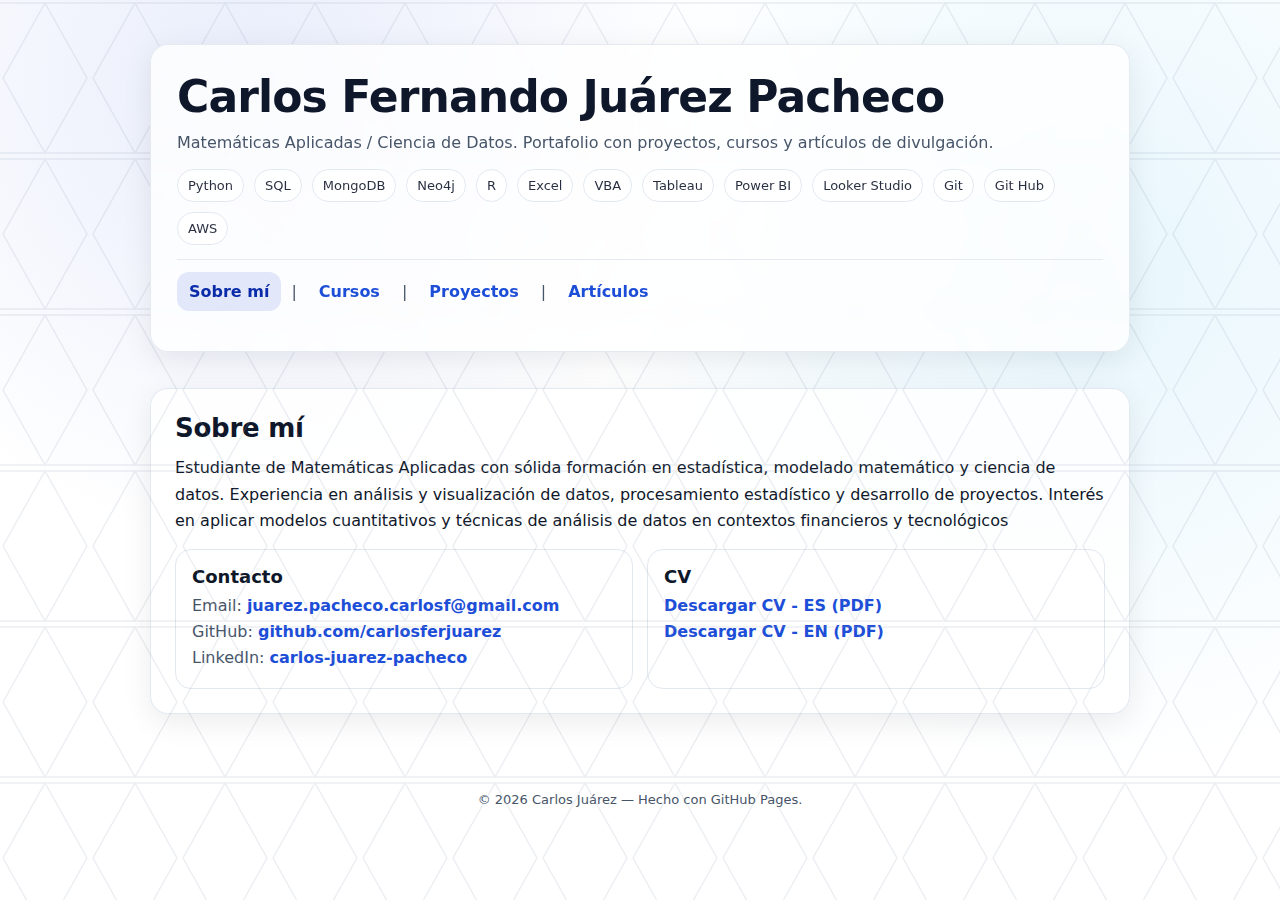
<file: index.html>
<!doctype html>
<html lang="es">
<head>
  <meta charset="utf-8" />
  <meta name="viewport" content="width=device-width, initial-scale=1" />
  <title>Carlos Juárez — Portafolio</title>
  <meta name="description" content="Portafolio personal: sobre mí, cursos, proyectos y divulgación." />

  <style>
    :root{
      --bg: #ffffff;
      --text: #0f172a;      /* slate-900 */
      --muted:#475569;      /* slate-600 */
      --line:#e2e8f0;       /* slate-200 */
      --brand:#1d4ed8;      /* blue-700 */
      --brand2:#0ea5e9;     /* sky-500 */
      --card:#ffffffcc;
      --shadow: 0 8px 30px rgba(2,8,23,.08);
      --radius: 18px;
      --max: 980px;
    }

    /* Fondo con patrón hex suave */
    body{
      margin: 0;
      font-family: ui-sans-serif, system-ui, -apple-system, Segoe UI, Roboto, Arial, "Noto Sans", "Apple Color Emoji","Segoe UI Emoji";
      color: var(--text);
      background:
        radial-gradient(circle at 20% 10%, rgba(29,78,216,.10), transparent 35%),
        radial-gradient(circle at 85% 30%, rgba(14,165,233,.10), transparent 40%),
        #fff;
      min-height: 100vh;
    }
    .pattern{
      position: fixed;
      inset: 0;
      pointer-events: none;
      opacity: .18;
      background-image:
        url("data:image/svg+xml,%3Csvg xmlns='http://www.w3.org/2000/svg' width='120' height='104' viewBox='0 0 120 104'%3E%3Cg fill='none' stroke='%2394a3b8' stroke-width='1'%3E%3Cpath d='M30 2 L90 2 L118 52 L90 102 L30 102 L2 52 Z'/%3E%3Cpath d='M-30 2 L30 2 L58 52 L30 102 L-30 102 L-58 52 Z'/%3E%3Cpath d='M90 2 L150 2 L178 52 L150 102 L90 102 L62 52 Z'/%3E%3C/g%3E%3C/svg%3E");
      background-size: 180px 156px;
      background-position: 0 0;
    }

    header{
      padding: 44px 16px 18px;
      position: relative;
    }

    .wrap{
      max-width: var(--max);
      margin: 0 auto;
    }

    .hero{
      background: var(--card);
      backdrop-filter: blur(8px);
      border: 1px solid rgba(226,232,240,.9);
      border-radius: var(--radius);
      box-shadow: var(--shadow);
      padding: 28px 26px;
    }

    .title{
      margin: 0;
      font-size: clamp(28px, 4vw, 44px);
      letter-spacing: -0.02em;
      line-height: 1.1;
    }

    .subtitle{
      margin: 10px 0 0;
      color: var(--muted);
      font-size: 16px;
      line-height: 1.5;
    }

    .chips{
      margin-top: 14px;
      display: flex;
      flex-wrap: wrap;
      gap: 10px;
    }
    .chip{
      font-size: 13px;
      color: rgba(15,23,42,.9);
      border: 1px solid var(--line);
      background: rgba(255,255,255,.75);
      padding: 8px 10px;
      border-radius: 999px;
    }

    nav{
      margin-top: 14px;
      padding: 12px 0;
      border-top: 1px solid rgba(226,232,240,.9);
    }

    .navrow{
      display: flex;
      flex-wrap: wrap;
      gap: 10px;
      align-items: center;
    }

    .navlink{
      appearance: none;
      border: 0;
      background: transparent;
      color: var(--brand);
      cursor: pointer;
      font-weight: 600;
      padding: 10px 12px;
      border-radius: 12px;
      text-decoration: none;
      position: relative;
    }
    .navlink:hover{
      background: rgba(29,78,216,.08);
    }
    .navlink[aria-current="page"]{
      background: rgba(29,78,216,.12);
      color: #0b2ca8;
    }

    main{
      padding: 18px 16px 60px;
    }

    .panel{
      display: none;
      background: rgba(255,255,255,.82);
      border: 1px solid rgba(226,232,240,.95);
      border-radius: var(--radius);
      box-shadow: var(--shadow);
      padding: 24px;
    }
    .panel.active{
      display: block;
    }

    h2{
      margin: 0 0 12px;
      font-size: 26px;
      letter-spacing: -0.01em;
    }
    p{
      margin: 0 0 12px;
      color: var(--text);
      line-height: 1.65;
    }
    .muted{
      color: var(--muted);
    }

    .grid{
      display: grid;
      grid-template-columns: repeat(12, 1fr);
      gap: 14px;
      margin-top: 14px;
    }
    .card{
      grid-column: span 12;
      border: 1px solid var(--line);
      background: rgba(255,255,255,.8);
      border-radius: 16px;
      padding: 16px;
    }
    @media (min-width: 760px){
      .card.half{ grid-column: span 6; }
      .card.third{ grid-column: span 4; }
    }

    .card h3{
      margin: 0 0 6px;
      font-size: 18px;
    }
    .card p{
      margin: 0;
      color: var(--muted);
    }
    .card a{
      color: var(--brand);
      text-decoration: none;
      font-weight: 600;
    }
    .card a:hover{ text-decoration: underline; }

    footer{
      padding: 18px 16px 34px;
      color: var(--muted);
      text-align: center;
      font-size: 13px;
    }

    /* Accesibilidad: foco visible */
    :focus-visible{
      outline: 3px solid rgba(14,165,233,.35);
      outline-offset: 2px;
      border-radius: 12px;
    }
  </style>
</head>

<body>
  <div class="pattern" aria-hidden="true"></div>

  <header>
    <div class="wrap">
      <div class="hero">
        <h1 class="title">Carlos Fernando Juárez Pacheco</h1>
        <p class="subtitle">
          Matemáticas Aplicadas / Ciencia de Datos. Portafolio con proyectos, cursos y artículos de divulgación.
        </p>

        <div class="chips" aria-label="etiquetas">
          <span class="chip">Python</span>
          <span class="chip">SQL</span>
          <span class="chip">MongoDB</span>
          <span class="chip">Neo4j</span>
          <span class="chip">R</span>
          <span class="chip">Excel</span>
          <span class="chip">VBA</span>
          <span class="chip">Tableau</span>
          <span class="chip">Power BI</span>
          <span class="chip">Looker Studio</span>
          <span class="chip">Git</span>
          <span class="chip">Git Hub</span>
          <span class="chip">AWS</span>
        </div>

        <nav aria-label="Secciones">
          <div class="navrow">
            <a class="navlink" href="#sobre-mi" data-tab="sobre-mi">Sobre mí</a>
            <span class="muted">|</span>
            <a class="navlink" href="#cursos" data-tab="cursos">Cursos</a>
            <span class="muted">|</span>
            <a class="navlink" href="#proyectos" data-tab="proyectos">Proyectos</a>
            <span class="muted">|</span>
            <a class="navlink" href="#articulos" data-tab="articulos">Artículos</a>
          </div>
        </nav>
      </div>
    </div>
  </header>

  <main>
    <div class="wrap">

      <!-- SOBRE MÍ -->
      <section id="sobre-mi" class="panel" aria-labelledby="t-sobre-mi">
        <h2 id="t-sobre-mi">Sobre mí</h2>
        <p>
          Estudiante de Matemáticas Aplicadas con sólida formación en estadística, modelado matemático y ciencia de datos. 
          Experiencia en análisis y visualización de datos, procesamiento estadístico y desarrollo de proyectos. 
          Interés en aplicar modelos cuantitativos y técnicas de análisis de datos en contextos financieros y tecnológicos
        </p>

        <div class="grid">
          <div class="card half">
            <h3>Contacto</h3>
            <p>
              Email: <a href="mailto:juarez.pacheco.carlosf@gmail.com">juarez.pacheco.carlosf@gmail.com</a><br/>
              GitHub: <a href="https://github.com/carlosferjuarez" target="_blank" rel="noreferrer">github.com/carlosferjuarez</a><br/>
              LinkedIn: <a href="http://www.linkedin.com/in/carlos-juarez-pacheco" target="_blank" rel="noreferrer">carlos-juarez-pacheco</a>
            </p>
          </div>
          <div class="card half">
            <h3>CV</h3>
            <p>
              <a href="https://github.com/carlosferjuarez/carlosferjuarez.github.io/blob/main/CV_Carlos_Fernando_Juarez_Pacheco.pdf" target="_blank" rel="noreferrer">Descargar CV - ES (PDF)</a><br>
              <a href="https://github.com/carlosferjuarez/carlosferjuarez.github.io/blob/main/CV_EN_Carlos_Fernando_Juarez_Pacheco.pdf" target="_blank" rel="noreferrer">Descargar CV - EN (PDF)</a>
            </p>
          </div>
        </div>
      </section>

      <!-- CURSOS -->
      <section id="cursos" class="panel" aria-labelledby="t-cursos">
        <h2 id="t-cursos">Cursos</h2>
        <p class="muted">Lista de ayudantías impartidas.</p>

        <div class="grid">
          <article class="card half">
            <h3>Análisis Matemático Aplicado</h3>
            <p>
              Temario: Álgebras y Sigma - Álgebras, Medida e integral de Leebesgue, Series y Transformada de Fourier, 
              Transformada de Laplace, Teoría de Distribuciones, Wavelets.
            </p>
          </article>

          <article class="card half">
            <h3>Ecuaciones Diferenciales Parciales</h3>
            <p>
              Ecuación de calor, ecuación de Laplace, ecuación de onda, ecuaciones de primer orden.
            </p>
          </article>
        </div>
      </section>

      <!-- PROYECTOS -->
      <section id="proyectos" class="panel" aria-labelledby="t-proyectos">
        <h2 id="t-proyectos">Proyectos</h2>

        <div class="grid">
          <article class="card third">
            <h3>• Análisis comparativo de lenguas romances vivas mediante teoría de la información y PLN</h3>
            <p>
              Análisis estadístico y semántico de textos en español, francés, italiano, portugués y rumano.<br/>
            </p>
          </article>

          <article class="card third">
            <h3>Dashboard interactivo con la base de datos AdventureWorks</h3>
            <p>
              Desarrollé dashboards interactivos para el análisis de ventas, productos y cliente.<br/>
            </p>
          </article>

          <article class="card third">
            <h3>Una introducción a la teoría de gráficas fuertemente regulares</h3>
            <p>
              Proyecto académico y preámbulo de tesis.<br/>
            </p>
          </article>
        </div>
      </section>

      <!-- ARTÍCULOS -->
      <section id="articulos" class="panel" aria-labelledby="t-articulos">
        <h2 id="t-articulos">Artículos de divulgación</h2>

        <div class="grid">
          <article class="card">
            <h3>Artículo 1 - Cartas españolas</h3>
            <p>
              Análisis probabilístico de un juego de conteo con cartas españolas.<br/>
              <a href="#" target="_blank" rel="noreferrer">Leer</a>
            </p>
          </article>
          
        </div>
      </section>

    </div>
  </main>

  <footer>
    © <span id="year"></span> Carlos Juárez — Hecho con GitHub Pages.
  </footer>

  <script>
    const tabs = ["sobre-mi", "cursos", "proyectos", "articulos"];
    const panels = new Map(tabs.map(id => [id, document.getElementById(id)]));
    const links = Array.from(document.querySelectorAll("[data-tab]"));

    function setActive(tabId, pushHash = false){
      const id = tabs.includes(tabId) ? tabId : "sobre-mi";

      // mostrar panel
      tabs.forEach(t => panels.get(t).classList.toggle("active", t === id));

      // marcar link activo
      links.forEach(a => {
        const active = a.dataset.tab === id;
        if (active) a.setAttribute("aria-current", "page");
        else a.removeAttribute("aria-current");
      });

      // actualizar hash en URL
      if (pushHash) {
        history.pushState(null, "", "#" + id);
      }
    }

    // Click en nav
    links.forEach(a => {
      a.addEventListener("click", (e) => {
        // dejamos el hash normal, pero controlamos el render
        const id = a.dataset.tab;
        setActive(id, false);
      });
    });

    // Si abren con hash (ej. /#proyectos), respétalo; si no, default "sobre-mi"
    function initFromHash(){
      const hash = (location.hash || "").replace("#", "");
      setActive(hash || "sobre-mi", false);
    }

    window.addEventListener("hashchange", initFromHash);
    initFromHash();

    // Año en footer
    document.getElementById("year").textContent = new Date().getFullYear();
  </script>
</body>
</html>
</file>
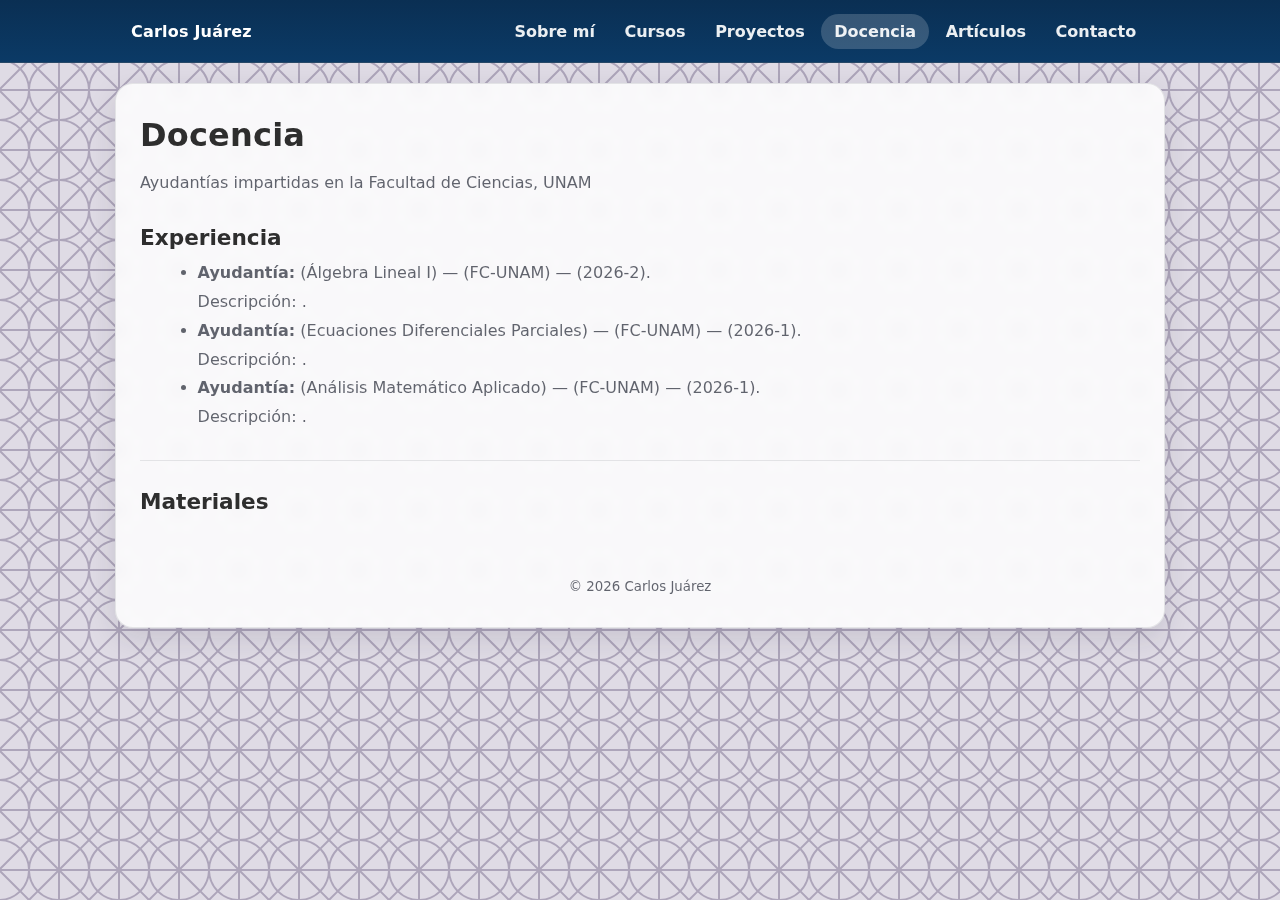
<file: docencia.html>
<!doctype html>
<html lang="es">
<head>
  <meta charset="utf-8" />
  <title>Docencia · Carlos Juárez</title>
  <meta name="viewport" content="width=device-width, initial-scale=1" />
  <link rel="stylesheet" href="styles.css">
</head>

<body>
  <header class="topbar">
    <div class="topbar__inner">
      <a class="brand" href="index.html">Carlos Juárez</a>

      <nav class="nav" aria-label="Navegación principal">
        <a class="nav__link" href="sobre-mi.html">Sobre mí</a>
        <a class="nav__link" href="cursos.html">Cursos</a>
        <a class="nav__link" href="proyectos.html">Proyectos</a>
        <a class="nav__link is-active" href="docencia.html">Docencia</a>
        <a class="nav__link" href="articulos.html">Artículos</a>
        <a class="nav__link" href="contacto.html">Contacto</a>
      </nav>
    </div>
  </header>

  <main class="container">
    <h1 class="page-title">Docencia</h1>
    <p class="section__text">
      Ayudantías impartidas en la Facultad de Ciencias, UNAM
    </p>

    <section class="section">
      <h2 class="section__title">Experiencia</h2>
      <ul class="list">
        <li>
          <strong>Ayudantía:</strong> (Álgebra Lineal I) — (FC-UNAM) — (2026-2).
          <br />
          <span style="color: rgba(31,35,48,0.70);">Descripción: .</span>
        </li>
        <li>
          <strong>Ayudantía:</strong> (Ecuaciones Diferenciales Parciales) — (FC-UNAM) — (2026-1).
          <br />
          <span style="color: rgba(31,35,48,0.70);">Descripción: .</span>
        </li>
        <li>
          <strong>Ayudantía:</strong> (Análisis Matemático Aplicado) — (FC-UNAM) — (2026-1).
          <br />
          <span style="color: rgba(31,35,48,0.70);">Descripción: .</span>
        </li>
      </ul>
    </section>

    <section class="section">
      <h2 class="section__title">Materiales</h2>
    </section>

    <footer class="footer">
      <small>© <span id="year"></span> Carlos Juárez</small>
    </footer>
  </main>

  <script>
    document.getElementById("year").textContent = new Date().getFullYear();
  </script>
</body>
</html>
</file>
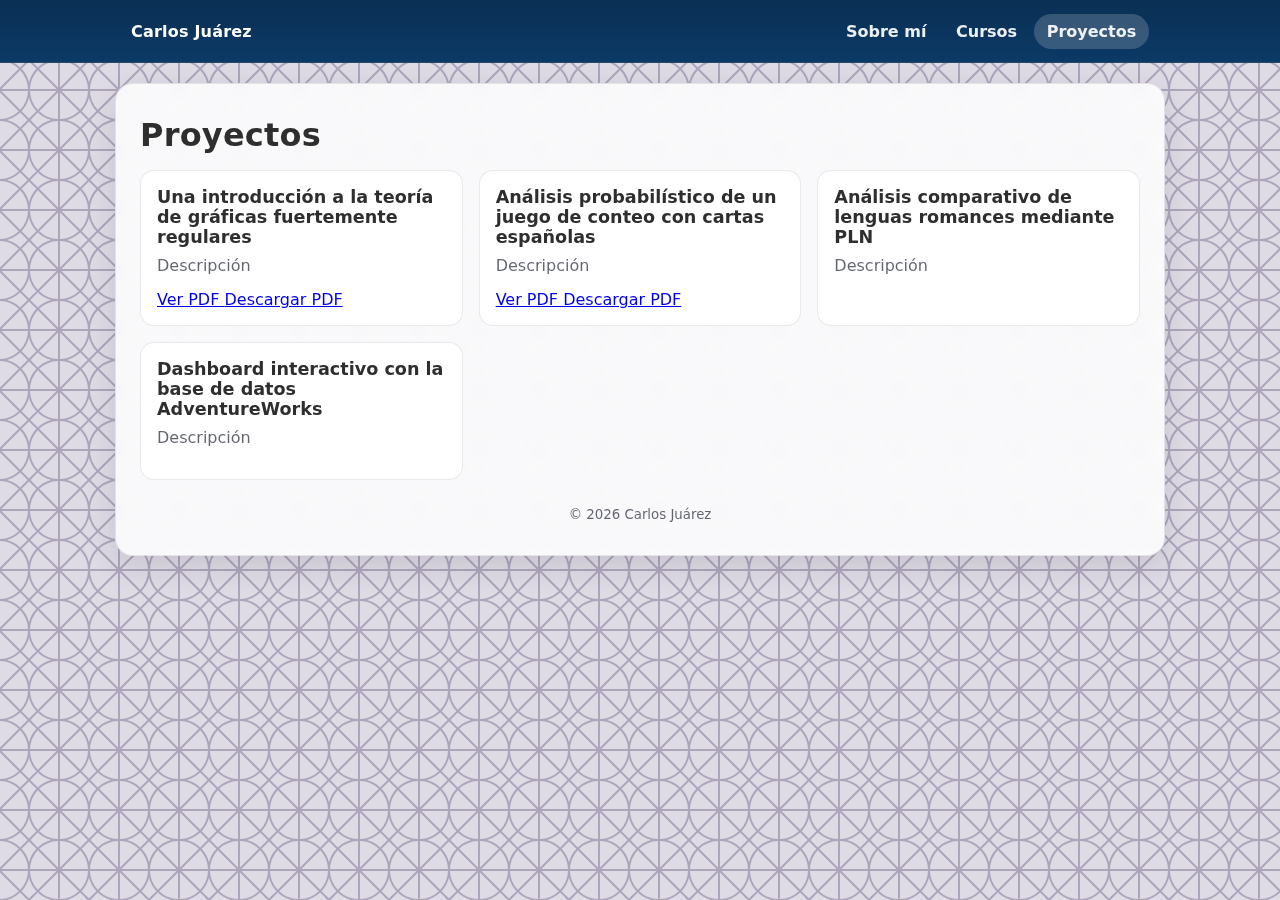
<file: proyectos.html>
<!doctype html>
<html lang="es">

<head>
  <meta charset="utf-8" />
  <title>Proyectos · Carlos Juárez</title>
  <meta name="viewport" content="width=device-width, initial-scale=1" />
  <link rel="stylesheet" href="styles.css">
</head>

<body>
  <header class="topbar">
    <div class="topbar__inner">
      <a class="brand" href="index.html">Carlos Juárez</a>
      <nav class="nav" aria-label="Navegación principal">
        <a class="nav__link" href="sobre-mi.html">Sobre mí</a>
        <a class="nav__link" href="cursos.html">Cursos</a>
        <a class="nav__link is-active" href="proyectos.html">Proyectos</a>
      </nav>
    </div>
  </header>

  <main class="container">
    <h1 class="page-title">Proyectos</h1>

    <div class="grid">
      <article class="card">
        <h3 class="card__title">Una introducción a la teoría de gráficas fuertemente regulares</h3>
        <p class="card__text">Descripción</p>
        <div class="card__actions">
          <a class="btn btn--small"
             href="assets/proyectos/Proyecto Graficas Regulares.pdf" 
             target="_blank" 
             rel="noopener">
            Ver PDF
          </a>
          <a class="btn btn--small btn--ghost"
             href="assets/proyectos/Proyecto Graficas Regulares.pdf" 
             download>
            Descargar PDF
          </a>
        </div>
      </article>

      <article class="card">
        <h3 class="card__title">Análisis probabilístico de un juego de conteo con cartas españolas</h3>
        <p class="card__text">Descripción</p>
        <div class="card__actions">
          <a class="btn btn--small"
             href="assets/proyectos/Cartas españolas.pdf" 
             target="_blank" 
             rel="noopener">
            Ver PDF
          </a>
          <a class="btn btn--small btn--ghost"
             href="assets/proyectos/Cartas españolas.pdf" 
             download>
            Descargar PDF
          </a>
        </div>
      </article>

      <article class="card">
        <h3 class="card__title">Análisis comparativo de lenguas romances mediante PLN</h3>
        <p class="card__text">Descripción</p>
      </article>

      <article class="card">
        <h3 class="card__title">Dashboard interactivo con la base de datos AdventureWorks</h3>
        <p class="card__text">Descripción</p>
      </article>
    </div>

    <footer class="footer">
      <small>© <span id="year"></span> Carlos Juárez</small>
    </footer>
  </main>

  <script>
    document.getElementById("year").textContent = new Date().getFullYear();
  </script>
</body>

</html>
</file>
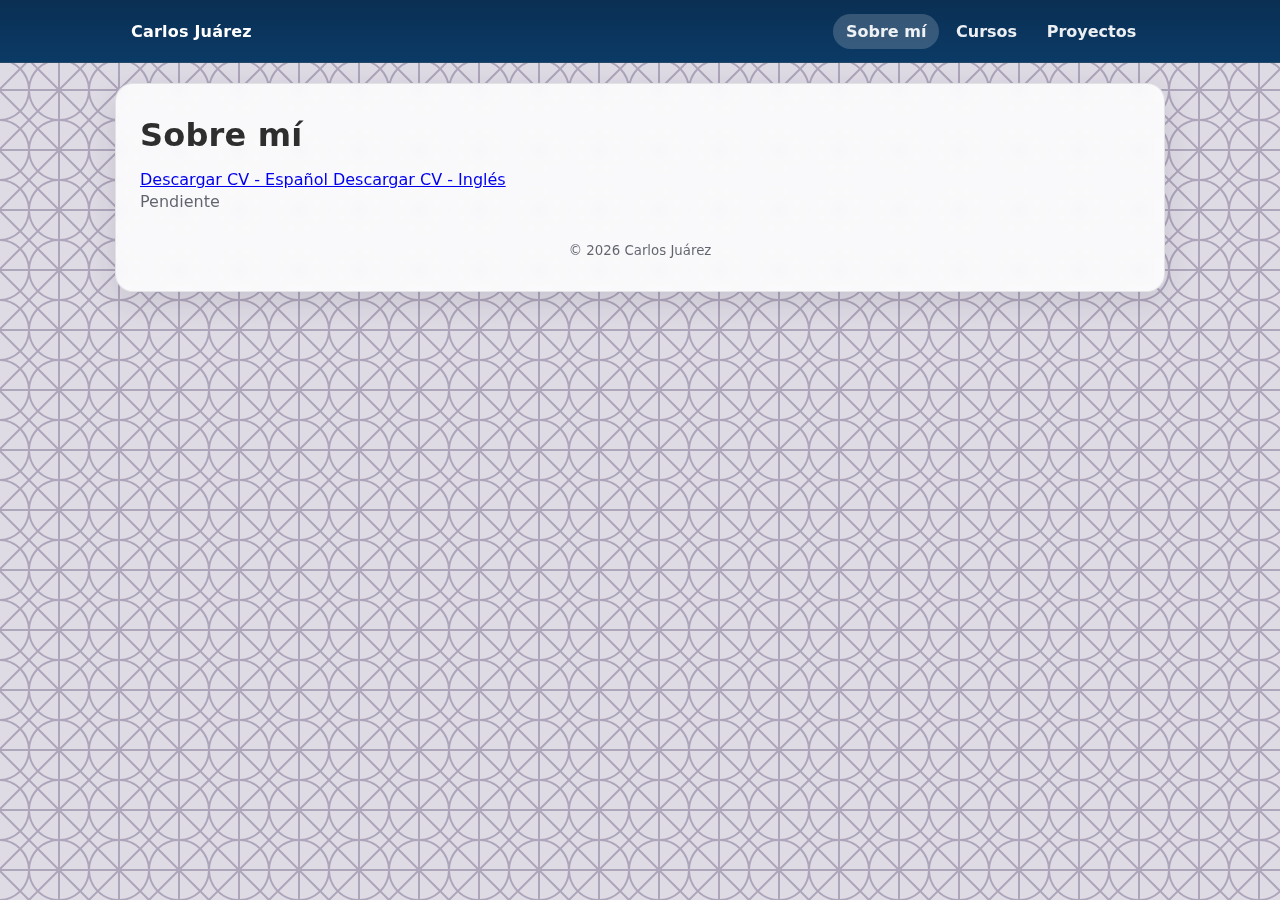
<file: sobre-mi.html>
<!doctype html>
<html lang="es">
  
<head>
  <meta charset="utf-8" />
  <title>Sobre mí · Carlos Juárez</title>
  <meta name="viewport" content="width=device-width, initial-scale=1" />
  <link rel="stylesheet" href="styles.css">
</head>

<body>
  <header class="topbar">
    <div class="topbar__inner">
      <a class="brand" href="index.html">Carlos Juárez</a>
      <nav class="nav" aria-label="Navegación principal">
        <a class="nav__link is-active" href="sobre-mi.html">Sobre mí</a>
        <a class="nav__link" href="cursos.html">Cursos</a>
        <a class="nav__link" href="proyectos.html">Proyectos</a>
      </nav>
    </div>
  </header>

  <main class="container">
    <h1 class="page-title">Sobre mí</h1>

    <div class="btn-row">
      <a class="btn" href="assets/cv/CV_Carlos_Fernando_Juarez_Pacheco.pdf" download>
        Descargar CV - Español
      </a>
    
      <a class="btn btn--secondary" href="assets/cv/CV_EN_Carlos_Fernando_Juarez_Pacheco.pdf" download>
        Descargar CV - Inglés
      </a>
    </div>
    
    <p class="section__text">
      Pendiente
    </p>

    <footer class="footer">
      <small>© <span id="year"></span> Carlos Juárez</small>
    </footer>
  </main>

  <script>
    document.getElementById("year").textContent = new Date().getFullYear();
  </script>
</body>
  
</html>
</file>
<file: styles.css>
/* --------------------------
   Fondo general – Pi Factory - Tomado de Hero Patterns
   -------------------------- */

:root{
  --ink: #1f2330;
  --muted: rgba(31, 35, 48, 0.70);
  --brand: #0b3a66;        /* azul tipo barra superior */
  --brand-2: #0a2f53;      /* un poco más oscuro */
  --card: rgba(255,255,255,0.86);
  --border: rgba(31,35,48,0.10);
}

*{ box-sizing: border-box; }

html, body {
  height: 100%;
}

body {
  margin: 0;

  background-color: #DFDBE5;
  background-image: url("data:image/svg+xml,%3Csvg xmlns='http://www.w3.org/2000/svg' width='60' height='60' viewBox='0 0 60 60'%3E%3Cg fill-rule='evenodd'%3E%3Cg fill='%239C92AC' fill-opacity='0.75' fill-rule='nonzero'%3E%3Cpath d='M29 58.58l7.38-7.39A30.95 30.95 0 0 1 29 37.84a30.95 30.95 0 0 1-7.38 13.36l7.37 7.38zm1.4 1.41l.01.01h-2.84l-7.37-7.38A30.95 30.95 0 0 1 6.84 60H0v-1.02a28.9 28.9 0 0 0 18.79-7.78L0 32.41v-4.84L18.78 8.79A28.9 28.9 0 0 0 0 1.02V0h6.84a30.95 30.95 0 0 1 13.35 7.38L27.57 0h2.84l7.39 7.38A30.95 30.95 0 0 1 51.16 0H60v27.58-.01V60h-8.84a30.95 30.95 0 0 1-13.37-7.4L30.4 60zM29 1.41l-7.4 7.38A30.95 30.95 0 0 1 29 22.16 30.95 30.95 0 0 1 36.38 8.8L29 1.4zM58 1A28.9 28.9 0 0 0 39.2 8.8L58 27.58V1.02zm-20.2 9.2A28.9 28.9 0 0 0 30.02 29h26.56L37.8 10.21zM30.02 31a28.9 28.9 0 0 0 7.77 18.79l18.79-18.79H30.02zm9.18 20.2A28.9 28.9 0 0 0 58 59V32.4L39.2 51.19zm-19-1.4a28.9 28.9 0 0 0 7.78-18.8H1.41l18.8 18.8zm7.78-20.8A28.9 28.9 0 0 0 20.2 10.2L1.41 29h26.57z'/%3E%3C/g%3E%3C/g%3E%3C/svg%3E");

  background-repeat: repeat;
  color: #2e2e2e;
  font-family: system-ui, -apple-system, Segoe UI, Roboto, Arial;
}

/* --------------------------
   Barra superior (navbar)
   -------------------------- */

.topbar{
  position: sticky;
  top: 0;
  z-index: 10;
  background: linear-gradient(0deg, var(--brand) 0%, var(--brand-2) 100%);
  border-bottom: 1px solid rgba(255,255,255,0.12);
}

.topbar__inner{
  max-width: 1050px;
  margin: 0 auto;
  padding: 0.85rem 1rem;
  display: flex;
  align-items: center;
  gap: 1rem;
}

.brand{
  color: white;
  text-decoration: none;
  font-weight: 700;
  letter-spacing: 0.2px;
  white-space: nowrap;
}

.nav{
  margin-left: auto;
  display: flex;
  gap: 0.25rem;
  flex-wrap: wrap;
}

.nav__link{
  color: rgba(255,255,255,0.92);
  text-decoration: none;
  font-weight: 600;
  padding: 0.5rem 0.8rem;
  border-radius: 999px;
  transition: background 120ms ease;
}

.nav__link:hover{
  background: rgba(255,255,255,0.14);
}

/* --------------------------
   Contenedor blanco
   -------------------------- */

.container{
  max-width: 1050px;
  margin: 1.25rem auto 3rem auto;
  padding: 2rem 1.5rem;
  background: var(--card);
  border: 1px solid var(--border);
  border-radius: 18px;
  box-shadow: 0 10px 30px rgba(31,35,48,0.12);
  backdrop-filter: blur(6px);
}

/* --------------------------
   Hero (título centrado)
   -------------------------- */

.hero{
  text-align: center;
  padding: 1.25rem 0 2rem 0;
  border-bottom: 1px solid var(--border);
}

.hero__title{
  margin: 0;
  font-size: clamp(2rem, 4vw, 3rem);
  letter-spacing: 0.2px;
}

.hero__subtitle{
  margin: 0.75rem auto 0 auto;
  max-width: 52ch;
  color: var(--muted);
  font-size: 1.05rem;
  line-height: 1.5;
}

/* --------------------------
   Secciones
   -------------------------- */

.section{
  padding: 1.75rem 0;
  border-bottom: 1px solid var(--border);
}

.section:last-of-type{
  border-bottom: none;
}

.section__title{
  margin: 0 0 0.6rem 0;
  font-size: 1.35rem;
}

.section__text{
  margin: 0;
  color: var(--muted);
  line-height: 1.65;
}

.list{
  margin: 0.5rem 0 0 1.1rem;
  color: var(--muted);
  line-height: 1.8;
}

/* --------------------------
   Cards de proyectos
   -------------------------- */

.grid{
  margin-top: 1rem;
  display: grid;
  gap: 1rem;
  grid-template-columns: repeat(3, minmax(0, 1fr));
}

.card{
  background: rgba(255,255,255,0.9);
  border: 1px solid var(--border);
  border-radius: 14px;
  padding: 1rem;
}

.card__title{
  margin: 0 0 0.4rem 0;
  font-size: 1.1rem;
}

.card__text{
  margin: 0 0 0.75rem 0;
  color: var(--muted);
  line-height: 1.55;
}

.card__link{
  text-decoration: none;
  font-weight: 700;
  color: var(--brand);
}

.card__link:hover{
  text-decoration: underline;
}

/* --------------------------
   Footer
   -------------------------- */

.footer{
  text-align: center;
  padding-top: 1.5rem;
  color: var(--muted);
}

/* --------------------------
   Responsive
   -------------------------- */

@media (max-width: 900px){
  .grid{ grid-template-columns: 1fr; }
  .container{ margin: 1rem; }
}

/* --------------------------
   HOME: sin topbar, nav debajo del subtítulo
   -------------------------- */

.container--home{
  margin-top: 3.5rem;
}

.hero--home{
  border-bottom: none;
  padding: 2.5rem 0 1.25rem 0;
}

.nav--home{
  margin: 1.25rem auto 0 auto;
  justify-content: center;
  gap: 0.6rem;
}

.nav__link--home{
  background: rgba(11, 58, 102, 0.10);
  color: #0b3a66;
  border: 1px solid rgba(11, 58, 102, 0.18);
}

.nav__link--home:hover{
  background: rgba(11, 58, 102, 0.16);
}

/* --------------------------
   Subpáginas: título simple
   -------------------------- */

.page-title{
  margin: 0 0 1rem 0;
  font-size: 2rem;
  letter-spacing: 0.2px;
}

/* Link activo en la topbar */
.nav__link.is-active{
  background: rgba(255,255,255,0.18);
}
</file>
